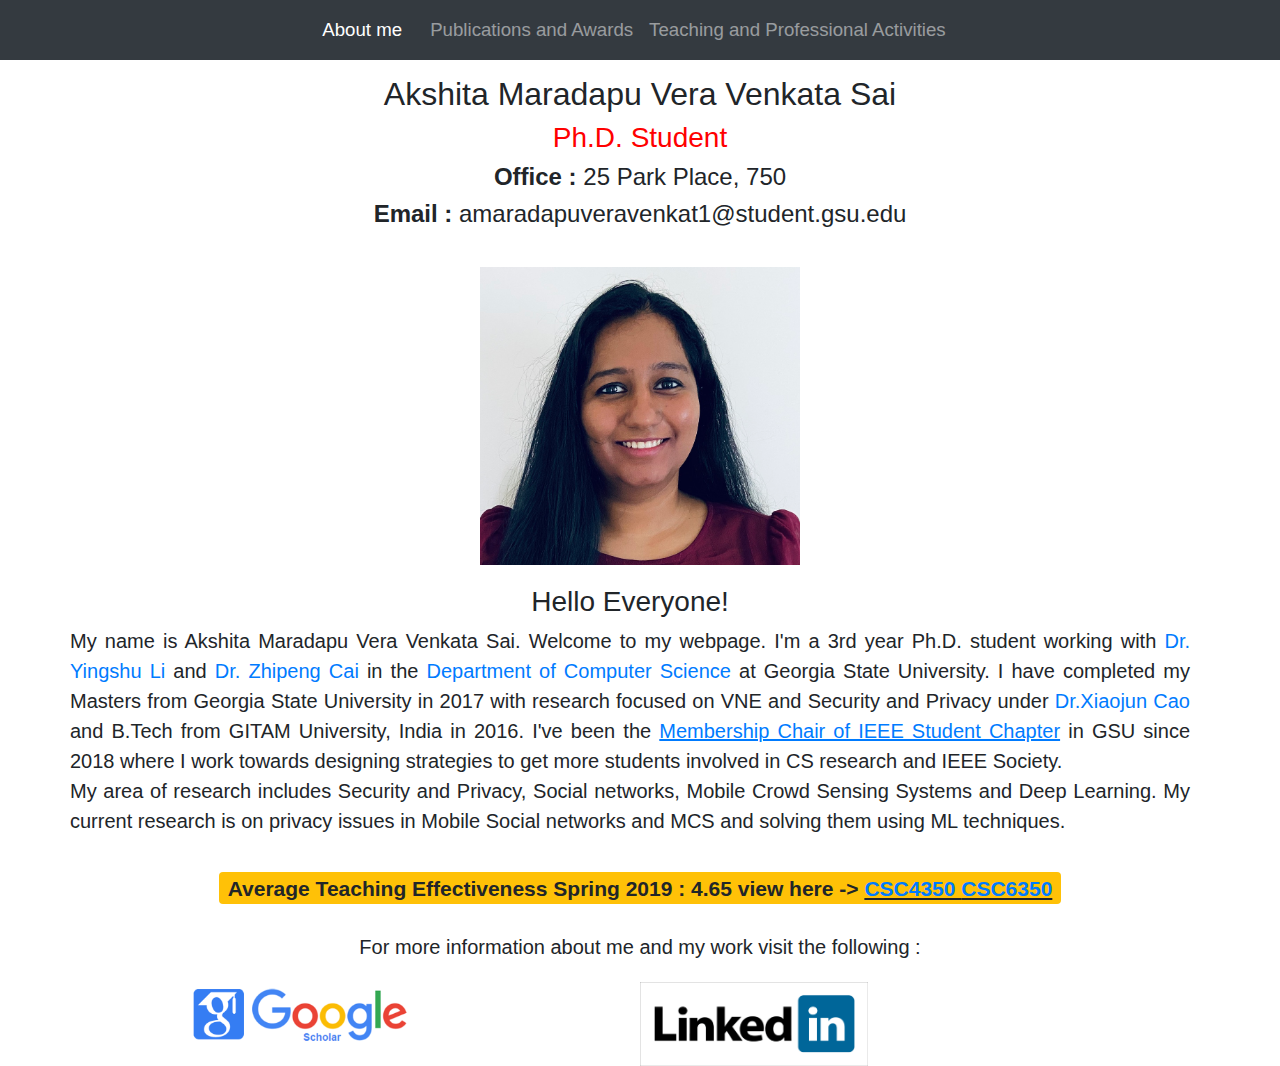
<file: index.html>
<html lang="en">
  <head>
    <!-- Required meta tags -->
    <meta charset="utf-8">
    <meta name="viewport" content="width=device-width, initial-scale=1">
    <!-- Bootstrap CSS -->
    <link rel="stylesheet" href="https://stackpath.bootstrapcdn.com/bootstrap/4.3.1/css/bootstrap.min.css" integrity="sha384-ggOyR0iXCbMQv3Xipma34MD+dH/1fQ784/j6cY/iJTQUOhcWr7x9JvoRxT2MZw1T" crossorigin="anonymous">
    <link rel="stylesheet" href="css/style.css">
    <title>Akshita's Homepage</title>
  </head>
  <nav class="navbar navbar-expand-lg navbar-dark bg-dark">
    <button class="navbar-toggler" type="button" data-toggle="collapse" data-target="#mynavbar" aria-controls="mynavbar" aria-expanded="false" aria-label="Toggle navigation">
      <span class="navbar-toggler-icon"></span>
    </button>

    <div class="collapse navbar-collapse justify-content-center" id="mynavbar">
      <div class="navbar-nav" style="font-size:14pt; margin-botton:20px;">
        <a class="nav-item nav-link active" href="index.html"style="padding-right:20px;">About me<span class="sr-only">(current)</span></a>
        <a class="nav-item nav-link" href="publications.html">Publications and Awards</a>
        <a class="nav-item nav-link" href="teaching.html"style="padding-right:20px;">Teaching and Professional Activities</a>
        
      </div>
    </div>
  </nav>
  <body>
  <div class="container">
    
    <div class="row justify-content-center" id="main">
       <h2>Akshita Maradapu Vera Venkata Sai</h2>
    </div>
    <div class="row justify-content-center" >
      <h3 style="color: red;"> Ph.D. Student</h3>
    </div>
    <div class="row justify-content-center"> 
      <h4><b>Office :</b> 25 Park Place, 750</h4>
    </div> 
    <div class="row justify-content-center"> 
      <h4> <b>Email :</b> amaradapuveravenkat1@student.gsu.edu </h4>
    </div>
    <div class="row justify-content-center" id="image">
        <img src="Akshita.jpeg" style="height:35%; width: 28%;"/>
      </div> 
    
    <div class="row justify-content-center" id="mycontent">
        <h3 style="padding-top: 20px;">Hello Everyone! </h3></br>
        <p class="text-justify">
        My name is Akshita Maradapu Vera Venkata Sai. Welcome to my webpage.
        I'm a 3rd year Ph.D. student working with <a href="https://grid.cs.gsu.edu/yli/teaching.html">Dr. Yingshu Li</a> and <a href="https://grid.cs.gsu.edu/zcai/teaching.html">Dr. Zhipeng Cai</a> in the <a href="https://www.cs.gsu.edu">Department of Computer Science</a> at Georgia State University. 
        I have completed my Masters from Georgia State University in 2017 with research focused on VNE and Security and Privacy under <a href="https://grid.cs.gsu.edu/cao/">Dr.Xiaojun Cao</a> and B.Tech from GITAM University, India in 2016. 
        I've been the <a href ="https://ieee.cs.gsu.edu/officer.html"><u>Membership Chair of IEEE Student Chapter</u></a> in GSU since 2018 where I work towards designing strategies to get more students involved in CS research and IEEE Society.</br>
        My area of research includes Security and Privacy, Social networks, Mobile Crowd Sensing Systems and Deep Learning. 
        My current research is on privacy issues in Mobile Social networks and MCS and solving them using ML techniques.</p>
      </div>
    <div class="row justify-content-center" style="padding-top:20px;">
      <h3><span class="badge badge-warning">Average Teaching Effectiveness Spring 2019 : <b>4.65</b> view here -> 
        <u><a href="eval20191.html">CSC4350 </a> </u>
       <u><a href="eval20192.html">CSC6350</a></u> 
        </span>
      </h3>
    </div>
    <div class = "row justify-content-center" style="font-size:15pt;padding-top:20px;">
      For more information about me and my work visit the following :
    </div>
    <div class="row justify-content-center no-gutters" style="padding-top:20px;padding-left: 100px;padding-right: 100px;">
      <div class="col justify-content-center">
       <a href="https://scholar.google.com/citations?user=3VgA5igAAAAJ&hl=en&oi=ao"><img src="gs.png" width=50%/></a>
      </div>
      <div class="col justify-content-center">
        <a href="https://www.linkedin.com/in/akshitamvvs/"><img src="linkedin.png" width=50%/></a>
      </div>
    </div>
  </div>
  <!-- Optional JavaScript -->
    <!-- jQuery first, then Popper.js, then Bootstrap JS -->
    <script src="https://code.jquery.com/jquery-3.3.1.slim.min.js" integrity="sha384-q8i/X+965DzO0rT7abK41JStQIAqVgRVzpbzo5smXKp4YfRvH+8abtTE1Pi6jizo" crossorigin="anonymous"></script>
    <script src="https://cdnjs.cloudflare.com/ajax/libs/popper.js/1.14.7/umd/popper.min.js" integrity="sha384-UO2eT0CpHqdSJQ6hJty5KVphtPhzWj9WO1clHTMGa3JDZwrnQq4sF86dIHNDz0W1" crossorigin="anonymous"></script>
    <script src="https://stackpath.bootstrapcdn.com/bootstrap/4.3.1/js/bootstrap.min.js" integrity="sha384-JjSmVgyd0p3pXB1rRibZUAYoIIy6OrQ6VrjIEaFf/nJGzIxFDsf4x0xIM+B07jRM" crossorigin="anonymous"></script>
  </body>
</html>
</file>
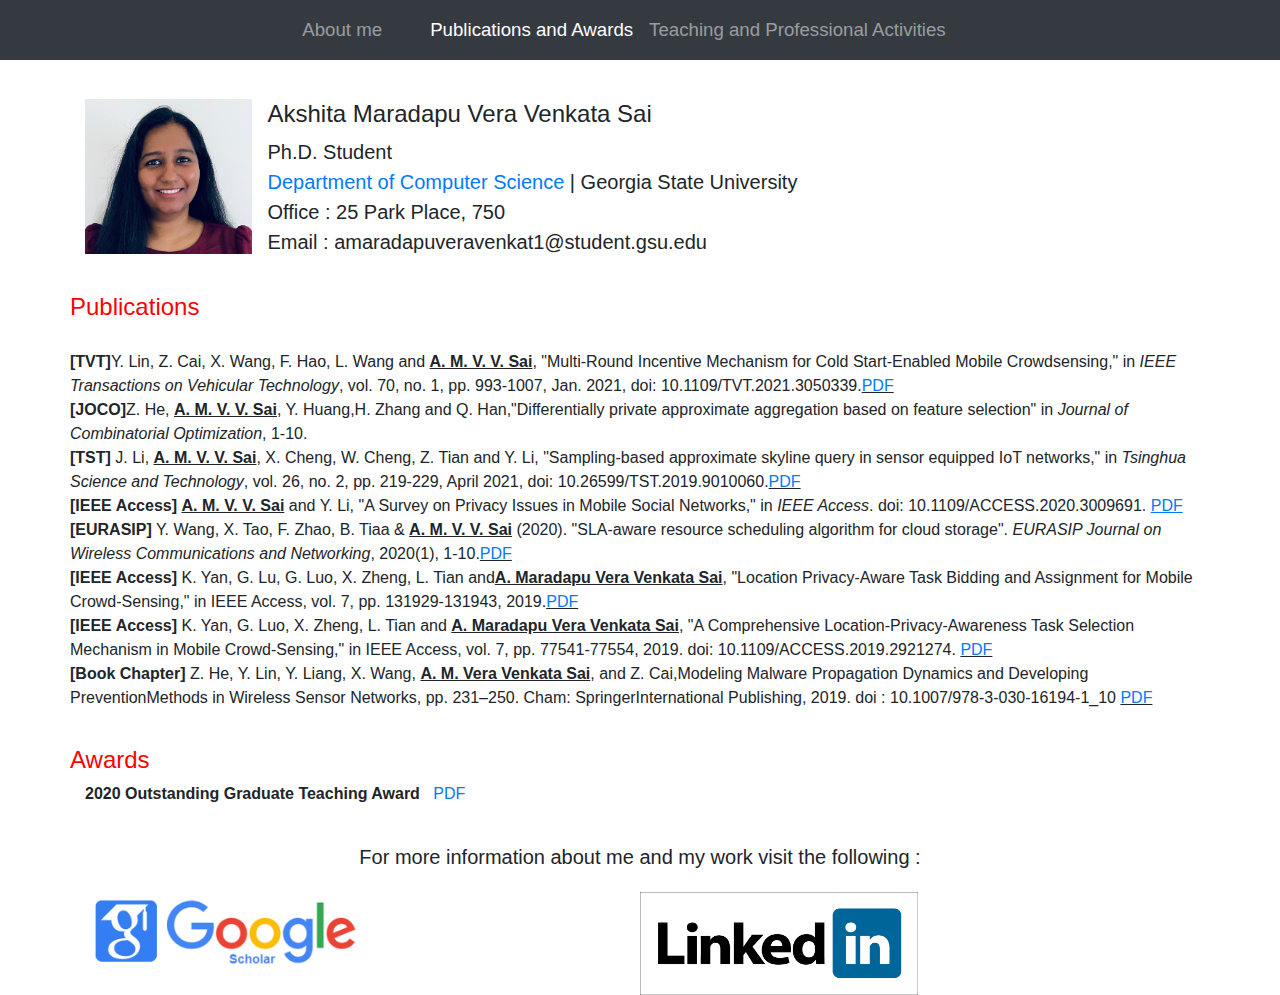
<file: publications.html>
<html lang="en">
  <head>
    <!-- Required meta tags -->
    <meta charset="utf-8">
    <meta name="viewport" content="width=device-width, initial-scale=1, shrink-to-fit=no">

    <!-- Bootstrap CSS -->
    <link rel="stylesheet" href="https://stackpath.bootstrapcdn.com/bootstrap/4.3.1/css/bootstrap.min.css" integrity="sha384-ggOyR0iXCbMQv3Xipma34MD+dH/1fQ784/j6cY/iJTQUOhcWr7x9JvoRxT2MZw1T" crossorigin="anonymous">
    <link rel="stylesheet" href="css/style.css">
    <title>Akshita's Homepage</title>
  </head>
  <nav class="navbar navbar-expand-lg navbar-dark bg-dark">
    <button class="navbar-toggler" type="button" data-toggle="collapse" data-target="#mynavbar" aria-controls="mynavbar" aria-expanded="false" aria-label="Toggle navigation">
      <span class="navbar-toggler-icon"></span>
    </button>

    <div class="collapse navbar-collapse justify-content-center" id="mynavbar">
      <div class="navbar-nav" style="font-size:14pt; margin-botton:20px;">
        <a class="nav-item nav-link" href="index.html" style="padding-right: 40px;">About me  </a>
        <a class="nav-item nav-link active" href="publications.html">Publications and Awards<span class="sr-only">(current)</span></a>
        <a class="nav-item nav-link" href="teaching.html" style="padding-right: 40px;">Teaching and Professional Activities</a>
        
      </div>
    </div>
  </nav>
<body>
    <div class="container">
        <div class="media" style="padding-top : 20px;">
            <img class="align-self-center mr-3" src="Akshita.jpeg" width="15%">
            <div class="media-body">
            <h4 class="mt-0" style="padding-top:20px;">Akshita Maradapu Vera Venkata Sai</h4>
            <p style="font-size: 15pt;">
                Ph.D. Student</br>
                <a href="https://www.cs.gsu.edu">Department of Computer Science</a> | Georgia State University </br>
                Office : 25 Park Place, 750 </br> Email  : amaradapuveravenkat1@student.gsu.edu
            </p>
            </div>
        </div>
        <div class="row" style="padding-top: 20px;">
            <h4 style="color:red;">
            Publications</h4>
        </div>
        <div class="row" style="padding-top:20px;">
        <p>
          <b>[TVT]</b>Y. Lin, Z. Cai, X. Wang, F. Hao, L. Wang and <b><u>A. M. V. V. Sai</u></b>, "Multi-Round Incentive Mechanism for Cold Start-Enabled Mobile Crowdsensing," in <i>IEEE Transactions on Vehicular Technology</i>, vol. 70, no. 1, pp. 993-1007, Jan. 2021, doi: 10.1109/TVT.2021.3050339.<u><a href=https://ieeexplore.ieee.org/stamp/stamp.jsp?tp=&arnumber=9318565">PDF</a></u></br>
          <b>[JOCO]</b>Z. He, <b><u>A. M. V. V. Sai</u></b>, Y. Huang,H. Zhang and Q. Han,"Differentially private approximate aggregation based on feature selection" in <i>Journal of Combinatorial Optimization</i>, 1-10.</br>
          <b>[TST]</b> J. Li, <b><u>A. M. V. V. Sai</u></b>, X. Cheng, W. Cheng, Z. Tian and Y. Li, "Sampling-based approximate skyline query in sensor equipped IoT networks," in <i>Tsinghua Science and Technology</i>, vol. 26, no. 2, pp. 219-229, April 2021, doi: 10.26599/TST.2019.9010060.<u><a href="https://ieeexplore.ieee.org/stamp/stamp.jsp?tp=&arnumber=9147159">PDF</a></u></br>
          <b>[IEEE Access]</b> <b><u> A. M. V. V. Sai</u></b> and Y. Li, "A Survey on Privacy Issues in Mobile Social Networks," in <i>IEEE Access</i>.
doi: 10.1109/ACCESS.2020.3009691. <a href="http://ieeexplore.ieee.org/stamp/stamp.jsp?tp=&arnumber=9142169&isnumber=6514899"><u>PDF</u></a></br>
            <b>[EURASIP]</b> Y. Wang, X. Tao, F. Zhao, B. Tiaa & <b><u>A. M. V. V. Sai</u></b> (2020). "SLA-aware resource scheduling algorithm for cloud storage". <i>EURASIP Journal on Wireless Communications and Networking</i>, 2020(1), 1-10.<u><a href="https://link.springer.com/content/pdf/10.1186/s13638-019-1604-0.pdf">PDF</a></u></br>
            <b>[IEEE Access]</b> K. Yan, G. Lu, G. Luo, X. Zheng, L. Tian and<b><u>A. Maradapu Vera Venkata Sai</u></b>, "Location Privacy-Aware Task Bidding and Assignment for Mobile Crowd-Sensing," in IEEE Access, vol. 7, pp. 131929-131943, 2019.<u><a href ="https://ieeexplore.ieee.org/stamp/stamp.jsp?tp=&arnumber=8835117">PDF</a></u></br>
            <b>[IEEE Access] </b>K. Yan, G. Luo, X. Zheng, L. Tian and <b><u>A. Maradapu Vera Venkata Sai</u></b>, "A Comprehensive Location-Privacy-Awareness Task Selection Mechanism in Mobile Crowd-Sensing," in IEEE Access, vol. 7, pp. 77541-77554, 2019.
            doi: 10.1109/ACCESS.2019.2921274. <u><a href="http://ieeexplore.ieee.org/stamp/stamp.jsp?tp=&arnumber=8731998&isnumber=8600701">PDF</a></u></br>
            <b>[Book Chapter] </b>Z. He, Y. Lin, Y. Liang, X. Wang, <b><u>A. M. Vera Venkata Sai</u></b>, and Z. Cai,Modeling  Malware  Propagation  Dynamics  and  Developing  PreventionMethods  in  Wireless  Sensor  Networks,  pp.  231–250.   Cham:  SpringerInternational Publishing, 2019. doi : 10.1007/978-3-030-16194-1_10 
            <u><a href="https://link.springer.com/chapter/10.1007/978-3-030-16194-1_10">PDF</a></u>
        </p>
        </div>
        <div class="row" style="padding-top: 20px;">
          <h4 style="color:red;">
          Awards</h4>
        </div>
          <p>
          <b>2020 Outstanding Graduate Teaching Award</b> &nbsp; <a href="ogtaward.pdf">PDF</a>
          </p>
        
        <div class = "row justify-content-center" style="font-size:15pt;padding-top:20px;">
            For more information about me and my work visit the following :
          </div>
          <div class="row justify-content-center no-gutters" style="padding-top:20px;">
            <div class="col justify-content-center">
             <a href="https://scholar.google.com/citations?user=3VgA5igAAAAJ&hl=en&oi=ao"><img src="gs.png" width=50%/></a>
            </div>
            <div class="col justify-content-center">
              <a href="https://www.linkedin.com/in/akshitamvvs/"><img src="linkedin.png" width= 50%/></a>
            </div>
          </div>
        
    </div>

    <!-- Optional JavaScript -->
    <!-- jQuery first, then Popper.js, then Bootstrap JS -->
    <script src="https://code.jquery.com/jquery-3.3.1.slim.min.js" integrity="sha384-q8i/X+965DzO0rT7abK41JStQIAqVgRVzpbzo5smXKp4YfRvH+8abtTE1Pi6jizo" crossorigin="anonymous"></script>
    <script src="https://cdnjs.cloudflare.com/ajax/libs/popper.js/1.14.7/umd/popper.min.js" integrity="sha384-UO2eT0CpHqdSJQ6hJty5KVphtPhzWj9WO1clHTMGa3JDZwrnQq4sF86dIHNDz0W1" crossorigin="anonymous"></script>
    <script src="https://stackpath.bootstrapcdn.com/bootstrap/4.3.1/js/bootstrap.min.js" integrity="sha384-JjSmVgyd0p3pXB1rRibZUAYoIIy6OrQ6VrjIEaFf/nJGzIxFDsf4x0xIM+B07jRM" crossorigin="anonymous"></script>
</body>
</html>
</file>
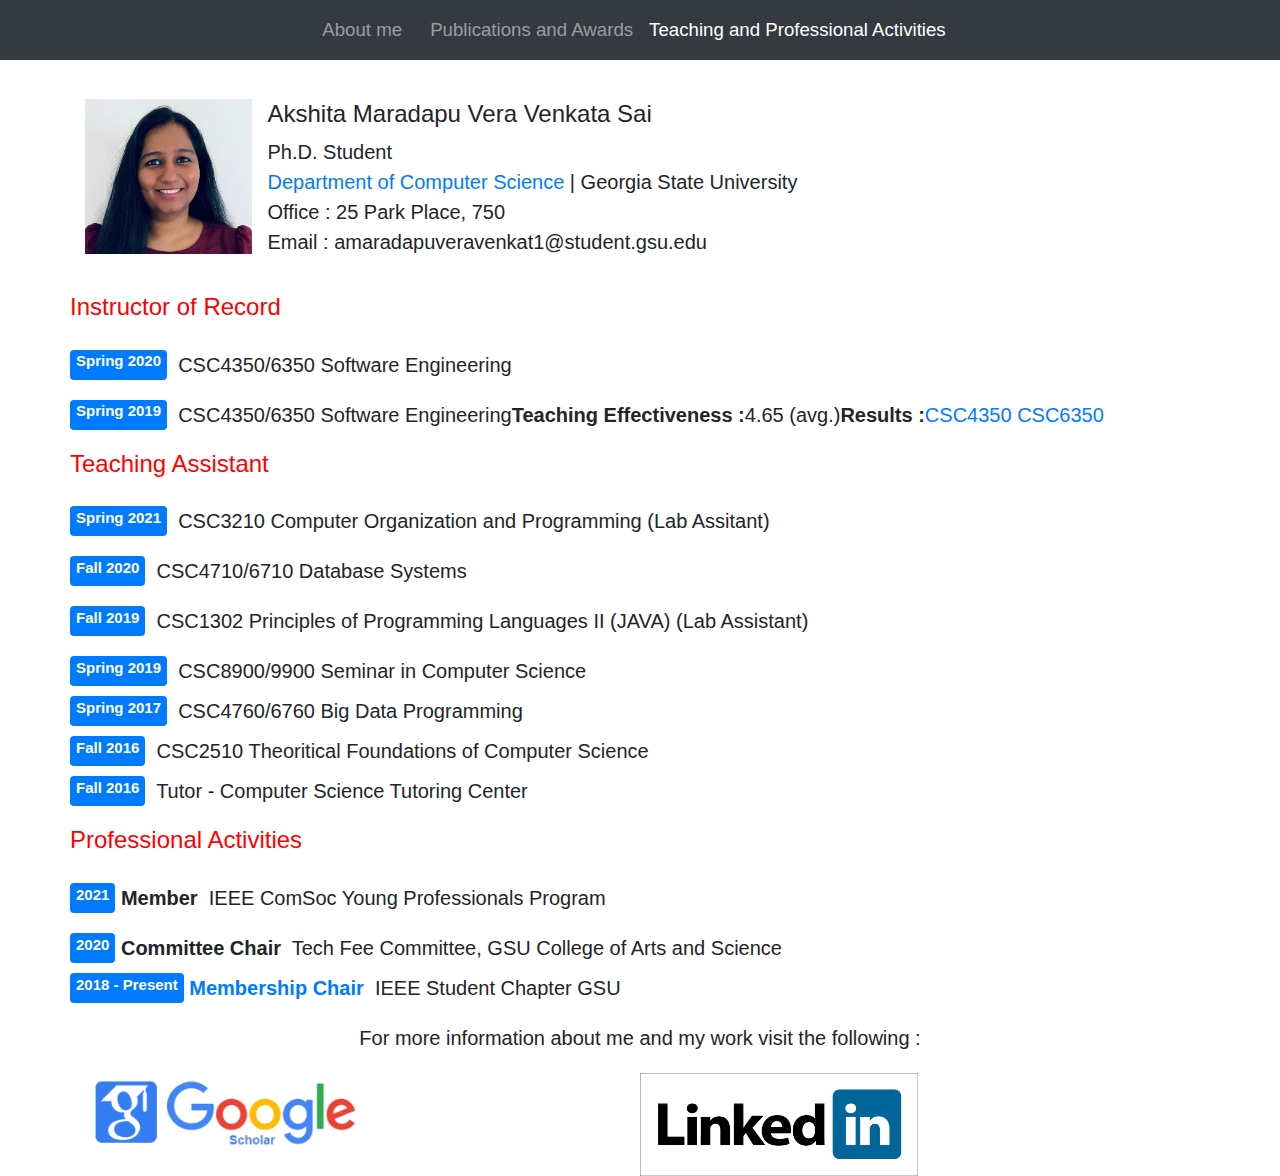
<file: teaching.html>
<html lang="en">
  <head>
    <!-- Required meta tags -->
    <meta charset="utf-8">
    <meta name="viewport" content="width=device-width, initial-scale=1, shrink-to-fit=no">

    <!-- Bootstrap CSS -->
    <link rel="stylesheet" href="https://stackpath.bootstrapcdn.com/bootstrap/4.3.1/css/bootstrap.min.css" integrity="sha384-ggOyR0iXCbMQv3Xipma34MD+dH/1fQ784/j6cY/iJTQUOhcWr7x9JvoRxT2MZw1T" crossorigin="anonymous">
    <link rel="stylesheet" href="css/style.css">
    <title>Akshita's Homepage</title>
  </head>
  <nav class="navbar navbar-expand-lg navbar-dark bg-dark">
    <button class="navbar-toggler" type="button" data-toggle="collapse" data-target="#mynavbar" aria-controls="mynavbar" aria-expanded="false" aria-label="Toggle navigation">
      <span class="navbar-toggler-icon"></span>
    </button>

    <div class="collapse navbar-collapse justify-content-center" id="mynavbar">
      <div class="navbar-nav" style="font-size:14pt; margin-botton:20px;">
        <a class="nav-item nav-link" href="index.html" style="padding-right: 20px;">About me  </a>
        <a class="nav-item nav-link" href="publications.html">Publications and Awards</a>
        <a class="nav-item nav-link active" href="teaching.html"style="padding-right:20px;">Teaching and Professional Activities<span class="sr-only">(current)</span></a>
        
      </div>
    </div>
  </nav>
<body>
  <div class="container">
    <div class="media" style="padding-top : 20px;">
      <img class="align-self-center mr-3" src="Akshita.jpeg" width="15%">
      <div class="media-body">
        <h4 class="mt-0" style="padding-top: 20px;">Akshita Maradapu Vera Venkata Sai</h4>
        <p style="font-size: 15pt;">
            Ph.D. Student</br>
            <a href="https://www.cs.gsu.edu">Department of Computer Science</a> | Georgia State University </br>
            Office : 25 Park Place, 750 </br> Email  : amaradapuveravenkat1@student.gsu.edu
        </p>
      </div>
    </div>
    <div class="row" style="padding-top: 20px;">
      <h4 style="color:red;">
      Instructor of Record</h4>
    </div>
    <div class ="row"style="padding-top: 20px; font-size:15pt;">
      <span class="badge badge-primary">Spring 2020</span> &nbsp; CSC4350/6350 Software Engineering
      </span>
  </div>
    <div class ="row"style="padding-top: 20px; font-size:15pt;">
        <span class="badge badge-primary">Spring 2019</span> &nbsp; CSC4350/6350 Software Engineering <b> Teaching Effectiveness :</b> 4.65 (avg.) <b> Results :</b> <a href=eval20191.html>CSC4350 </a> 
        &nbsp; <a href=eval20192.html> CSC6350</a> 
        </span>
    </div>
    <div class="row" style="padding-top: 20px;">
      <h4 style="color:red;">
      Teaching Assistant</h4>
    </div>
     <div class ="row"style="padding-top: 20px; font-size:15pt;">
      <span class="badge badge-primary">Spring 2021</span> &nbsp; CSC3210 Computer Organization and Programming (Lab Assitant) 
  </div>
    <div class ="row"style="padding-top: 20px; font-size:15pt;">
      <span class="badge badge-primary">Fall 2020</span> &nbsp; CSC4710/6710 Database Systems  
  </div>
    <div class ="row"style="padding-top: 20px; font-size:15pt;">
      <span class="badge badge-primary">Fall 2019</span> &nbsp; CSC1302 Principles of Programming Languages II (JAVA) (Lab Assistant)
  </div>
    <div class ="row"style="padding-top: 20px; font-size:15pt;">
        <span class="badge badge-primary">Spring 2019</span> &nbsp; CSC8900/9900 Seminar in Computer Science 
    </div>
    <div class ="row"style="padding-top: 10px; font-size:15pt;">
        <span class="badge badge-primary">Spring 2017</span> &nbsp; CSC4760/6760 Big Data Programming
    </div>
    <div class ="row"style="padding-top: 10px; font-size:15pt;">
        <span class="badge badge-primary">Fall 2016</span> &nbsp; CSC2510 Theoritical Foundations of Computer Science 
    </div>
    <div class ="row"style="padding-top: 10px; font-size:15pt;">
        <span class="badge badge-primary">Fall 2016</span> &nbsp; Tutor - Computer Science Tutoring Center
    </div>
    <div class="row" style="padding-top:20px;">
        <h4 style="color:red;">Professional Activities</h4>
    </div>
    <div class="row" style="font-size:15pt; padding-top:20px;">
      <span class="badge badge-primary">2021</span> &nbsp; <b> Member </b> &nbsp; IEEE ComSoc Young Professionals Program 
  </div>
    <div class="row" style="font-size:15pt;padding-top:20px;">
      <span class="badge badge-primary">2020</span> &nbsp; <b> Committee Chair </b> &nbsp; Tech Fee Committee, GSU College of Arts and Science 
  </div>
    <div class="row" style="font-size:15pt;padding-top: 10px;">
        <span class="badge badge-primary">2018 - Present</span> &nbsp; <b><a href="https://ieee.cs.gsu.edu/officer.html">Membership Chair</a></b> &nbsp; IEEE Student Chapter GSU
    </div>
    <div class = "row justify-content-center" style="font-size:15pt;padding-top:20px;">
        For more information about me and my work visit the following :
      </div>
      <div class="row justify-content-center no-gutters" style="padding-top:20px;">
        <div class="col justify-content-center">
         <a href="https://scholar.google.com/citations?user=3VgA5igAAAAJ&hl=en&oi=ao"><img src="gs.png" width=50%/></a>
        </div>
        <div class="col justify-content-center">
          <a href="https://www.linkedin.com/in/akshitamvvs/"><img src="linkedin.png" width=50%/></a>
        </div>
      </div>
  </div>    
    
  <!-- Optional JavaScript -->
    <!-- jQuery first, then Popper.js, then Bootstrap JS -->
    <script src="https://code.jquery.com/jquery-3.3.1.slim.min.js" integrity="sha384-q8i/X+965DzO0rT7abK41JStQIAqVgRVzpbzo5smXKp4YfRvH+8abtTE1Pi6jizo" crossorigin="anonymous"></script>
    <script src="https://cdnjs.cloudflare.com/ajax/libs/popper.js/1.14.7/umd/popper.min.js" integrity="sha384-UO2eT0CpHqdSJQ6hJty5KVphtPhzWj9WO1clHTMGa3JDZwrnQq4sF86dIHNDz0W1" crossorigin="anonymous"></script>
    <script src="https://stackpath.bootstrapcdn.com/bootstrap/4.3.1/js/bootstrap.min.js" integrity="sha384-JjSmVgyd0p3pXB1rRibZUAYoIIy6OrQ6VrjIEaFf/nJGzIxFDsf4x0xIM+B07jRM" crossorigin="anonymous"></script>
  </body>
</html>
</file>
<file: css/style.css>
#image
{
    padding-top: 30px;
}
#main
{
    padding-top:15px;
}
#myimage
{
    padding-left: 20px;
    width: 25%;
    height:30%;
}
#mycontent
{
    padding-right: 20px;
    font-size: 15pt;
}

#inst
{
    padding-top: 20px;
}
#teachingimg
{
    padding-top: 60px;
    padding-left: 100px;
}
#myalert1
{
    padding: 40px 30px 20px 0px;
    border: 2px;
    border-block-color: white;
}
#mycarousel
{
    background: grey;
    color: black;
}
</file>
